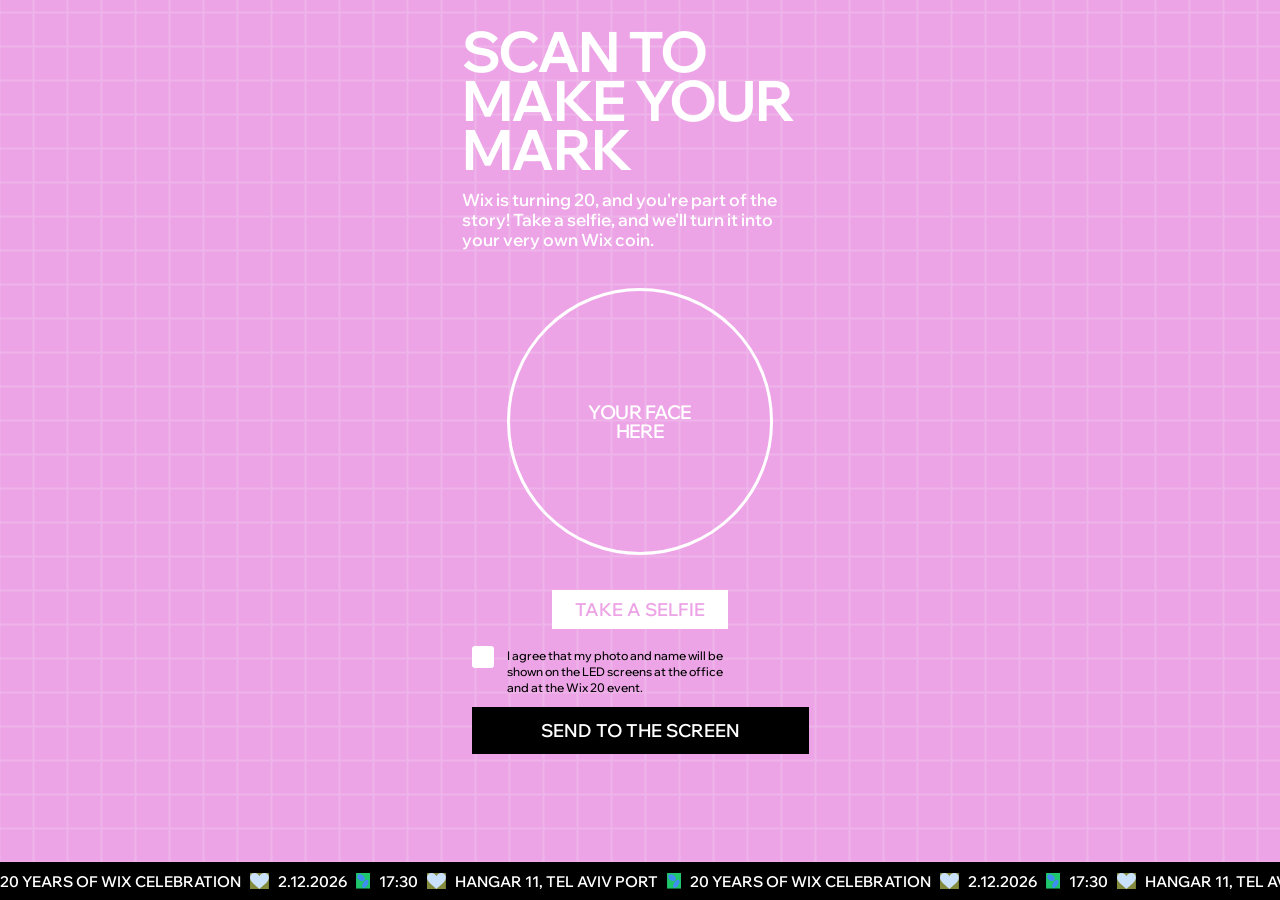
<file: upload-page/index.html>
<!doctype html>
<html lang="en">
<head>
<meta charset="utf-8">
<base target="_top">
<link rel="preconnect" href="https://fonts.gstatic.com" crossorigin>
<link href="https://fonts.googleapis.com/css2?family=Wix+Madefor+Display:wght@500;600;700&display=swap" rel="stylesheet">
<style>
  /* Figma "Make Your Mark — mobile upload page" (9660:2), drawn for a 390 x 844 phone. --u = one design px, so a narrower
     phone scales the whole page down instead of breaking the lines; wider screens keep the phone size. */
  :root{ --u:min(1px, calc(100vw / 390)); --btn:#fff; --btnText:#eca4e6; --ink:#000; }
  *{ box-sizing:border-box; -webkit-tap-highlight-color:transparent; }
  html{ min-height:100%; background:#eca4e6; }   /* Figma 9660:2 (11-25): one flat pink */
  body{ margin:0; min-height:100vh; min-height:100dvh; font-family:'Wix Madefor Display',system-ui,sans-serif; color:#fff; position:relative; overflow-x:hidden;
    /* the frame's grid: 2 px lines every 34 px (#EEB3E8), as in the design */
    background-image:linear-gradient(#eeb3e8 calc(2*var(--u)),transparent calc(2*var(--u))),linear-gradient(90deg,#eeb3e8 calc(2*var(--u)),transparent calc(2*var(--u)));
    background-size:calc(34*var(--u)) calc(34*var(--u)); background-position:calc(32.5*var(--u)) calc(11.5*var(--u)); }
  .page{ position:relative; width:calc(390*var(--u)); margin:0 auto; }
  /* below the text: one column with small gaps, so the button, the box and Send are on screen without scrolling;
     on a short phone the circle gets smaller (it is the one thing that gives) — Amnon 2026-11-25 */
  #flow{ display:flex; flex-direction:column; align-items:center; padding-bottom:calc(52*var(--u)); }
  #flow>.msg{ position:fixed; }
  h1{ margin:0; position:relative; left:calc(17*var(--u)); top:0; padding-top:calc(27.3*var(--u)); width:calc(352*var(--u));
    font:700 calc(56*var(--u))/calc(49*var(--u)) 'Wix Madefor Display',system-ui,sans-serif; letter-spacing:-.03em; text-transform:uppercase; }
  .sub{ margin:calc(15.7*var(--u)) 0 0 calc(17*var(--u)); width:calc(343*var(--u)); font-weight:600; font-size:calc(17.13*var(--u)); line-height:calc(19.98*var(--u)); }
  .shot{ --d:clamp(calc(110*var(--u)), calc(100dvh - 548*var(--u)), calc(266.6*var(--u))); margin-top:calc(38.5*var(--u)); width:var(--d); height:var(--d); flex:none; border-radius:50%; border:calc(3*var(--u)) solid #fff; overflow:hidden;
    display:flex; align-items:center; justify-content:center; text-align:center; font-weight:600; font-size:calc(18.5*var(--u)); line-height:calc(18.5*var(--u)); letter-spacing:-.03em; text-transform:uppercase; }
  .shot img{ width:100%; height:100%; object-fit:cover; }
  /* a short phone (browser bars take room): a smaller title, so Send stays on screen */
  @media (max-height:720px){ h1{ padding-top:calc(18*var(--u)); font-size:calc(46*var(--u)); line-height:calc(41*var(--u)); }
    .shot{ --d:clamp(calc(80*var(--u)), calc(100dvh - 502*var(--u)), calc(266.6*var(--u))); margin-top:calc(24*var(--u)); } }
  button{ border:0; cursor:pointer; color:#fff; font:600 calc(18*var(--u)) 'Wix Madefor Display',system-ui,sans-serif; text-transform:uppercase; }
  .pinkbtn{ margin-top:calc(35.4*var(--u)); height:calc(39*var(--u)); width:calc(176*var(--u)); background:var(--btn); color:var(--btnText); }
  /* Figma 9660:2 (latest): the same circle and the same 176-wide button before and after the selfie */
  label.consent{ display:flex; gap:calc(13*var(--u)); align-items:flex-start; align-self:flex-start; margin:calc(18.7*var(--u)) 0 0 calc(27*var(--u)); width:calc(262*var(--u));
    color:var(--ink); font-weight:500; font-size:calc(12*var(--u)); line-height:calc(16*var(--u)); cursor:pointer; }
  label.consent input{ appearance:none; -webkit-appearance:none; flex:none; width:calc(22*var(--u)); height:calc(22*var(--u)); margin:calc(-2.2*var(--u)) 0 0; border-radius:calc(3*var(--u)); background:#fff; display:grid; place-items:center; cursor:pointer; }
  label.consent input:checked::after{ content:''; width:calc(11*var(--u)); height:calc(6*var(--u)); border:solid var(--ink); border-width:0 0 calc(2.5*var(--u)) calc(2.5*var(--u)); transform:translateY(calc(-1.5*var(--u))) rotate(-45deg); }
  .send{ margin-top:calc(10.5*var(--u)); width:calc(337*var(--u)); height:calc(47*var(--u)); background:var(--ink); flex:none; }
  /* messages float just above the strip, so they never push or cover the page's own parts */
  .msg{ position:fixed !important; left:calc(12*var(--u)); right:calc(12*var(--u)); bottom:calc(46*var(--u) + env(safe-area-inset-bottom, 0px)); z-index:4; max-width:calc(366*var(--u)); margin:0 auto;
    font-weight:600; font-size:calc(14*var(--u)); line-height:calc(18*var(--u)); color:#fff; background:var(--ink); padding:calc(9*var(--u)) calc(12*var(--u)); }
  .msg:empty{ display:none; }
  .msg.err{ background:#b3261e; }
  .msg a{ color:inherit; }
  .bar{ align-self:stretch; margin:calc(8*var(--u)) calc(27*var(--u)) 0; height:calc(5*var(--u)); background:rgba(255,255,255,.45); overflow:hidden; display:none; }
  .bar i{ display:block; height:100%; width:30%; background:var(--ink); animation:slide 1.1s ease-in-out infinite; }
  @keyframes slide{ 0%{ transform:translateX(-120%);} 100%{ transform:translateX(340%);} }
  .sent{ margin:calc(23*var(--u)) 0 0 calc(22*var(--u)); width:calc(313*var(--u)); font-weight:600; font-size:calc(16*var(--u)); line-height:calc(20*var(--u)); }
  .sent p{ margin:0 0 calc(20*var(--u)); }
  .hide{ display:none !important; }
  button:focus-visible,input:focus-visible{ outline:calc(3*var(--u)) solid #000; outline-offset:calc(2*var(--u)); }
  /* the frame's black strip, running */
  .strip{ position:fixed; left:0; right:0; bottom:0; height:calc(38*var(--u) + env(safe-area-inset-bottom, 0px)); padding-bottom:env(safe-area-inset-bottom, 0px); background:#000; overflow:hidden; z-index:2; }
  .strip .run{ position:absolute; left:0; top:0; height:calc(38*var(--u)); display:flex; align-items:center; white-space:nowrap; animation:run 26s linear infinite; }
  .strip span{ display:inline-flex; align-items:center; font-weight:600; font-size:calc(15*var(--u)); text-transform:uppercase; margin-right:calc(9*var(--u)); }
  .strip svg{ height:calc(16*var(--u)); width:auto; display:block; }
  @keyframes run{ from{ transform:translateX(0);} to{ transform:translateX(-50%);} }
  @media (prefers-reduced-motion: reduce){ .strip .run,.bar i{ animation:none; } }
</style>
</head>
<body>
<div class="page" id="page">
  <h1>Scan to<br>make your<br>mark</h1>
  <p class="sub" id="sub">Wix is turning 20, and you're part of the story! Take a selfie, and we'll turn it into your very own Wix coin.</p>

  <div id="flow">
    <div class="shot" id="shot">Your face<br>here</div>
    <input id="file" type="file" accept="image/*" capture="user" class="hide">
    <button class="pinkbtn" id="take">Take a selfie</button>
    <button class="pinkbtn hide" id="again">Retake</button>

    <label class="consent" id="consentRow">
      <input type="checkbox" id="consent">
      <span>I agree that my photo and name will be shown on the LED screens at the office and at the Wix 20 event.</span>
    </label>
    <button class="send" id="send">Send to the screen</button>
    <div class="bar" id="bar"><i></i></div>
    <div class="msg" id="msg"></div>
  </div>

  <div class="sent hide" id="sent">
    <p>Sent!<br>Your coin will appear on the screen in a minute or two.</p>
  </div>
</div>
<div class="strip"><div class="run" id="run"></div></div>
<script>
const $=id=>document.getElementById(id);
const FORM_URL='<?= formUrl ?>';
let photo=null;   // jpeg data URL, upright, max 1600 px

// the strip: the design's text and its two icons, written over and over so it loops without a seam
(()=>{ const heart='<svg viewBox="0 0 18.92 16"><path d="M18.92 0H0v16h18.92z" fill="#858B3C"/><path d="M9.42 16C6.22 12.44 0 9.33 0 4.44 0 1.6 2.22 0 4.62 0c2.31 0 3.91 1.42 4.8 3.2C10.3 1.42 11.9 0 14.21 0c2.4 0 4.71 1.6 4.71 4.44 0 4.89-6.22 8-9.5 11.56z" fill="#C9E1FB"/></svg>',
  ovals='<svg viewBox="0 0 14.55 16.48"><path d="M14.55.02H.06v16h14.49z" fill="#1FC76C"/><path d="M3.62 7.39c2 1.25 4.33 1.11 5.22-.3.88-1.42-.02-3.58-2.02-4.83-2-1.25-4.33-1.11-5.22.3-.88 1.42.02 3.58 2.02 4.83zM11.55 12.55c1.52-2.17 1.91-4.53.86-5.26-1.04-.73-3.12.44-4.64 2.61-1.52 2.17-1.91 4.53-.86 5.26 1.05.73 3.12-.44 4.64-2.61z" fill="#3F8CF3"/></svg>';
  const one=['20 Years of Wix Celebration',heart,'2.12.2026',ovals,'17:30',heart,'Hangar 11, Tel Aviv Port',ovals].map(t=>`<span>${t}</span>`).join('');
  $('run').innerHTML=one+one; })();

$('take').onclick=$('again').onclick=()=>{ $('file').value=''; $('file').click(); };
$('consent').onchange=update;
function update(){ if($('msg').classList.contains('err') && photo && $('consent').checked) say(''); }
function say(t, bad, nolink){ const m=$('msg'); m.className='msg'+(bad?' err':''); m.textContent=t;
  if(bad && !nolink && FORM_URL.indexOf('http')===0){ m.append(' '); const a=document.createElement('a'); a.href=FORM_URL; a.textContent='Or upload through the form.'; m.append(a); } }

$('file').onchange=async e=>{
  const f=e.target.files && e.target.files[0]; if(!f) return;
  say('Preparing the photo…');
  try{
    photo=await shrink(f, 1600);
    $('shot').innerHTML=''; const im=new Image(); im.alt='Your selfie'; im.src=photo; $('shot').appendChild(im);
    $('take').classList.add('hide'); $('again').classList.remove('hide'); $('page').classList.add('has');
    say(''); update();
  }catch(err){ photo=null; update(); say('Could not read the photo. Please try again.', true); }
};

async function shrink(file, max){   // the browser applies the phone's rotation flag when decoding
  let src, w, h;
  try{ src=await createImageBitmap(file, {imageOrientation:'from-image'}); w=src.width; h=src.height; }
  catch(_){ src=await new Promise((ok,no)=>{ const i=new Image(); i.onload=()=>ok(i); i.onerror=no; i.src=URL.createObjectURL(file); }); w=src.naturalWidth; h=src.naturalHeight; }
  const k=Math.min(1, max/Math.max(w,h)), c=document.createElement('canvas');
  c.width=Math.round(w*k); c.height=Math.round(h*k);
  c.getContext('2d').drawImage(src,0,0,c.width,c.height);
  return c.toDataURL('image/jpeg',0.88);
}

function showSent(){ $('bar').style.display='none'; ['flow','sub'].forEach(id=>$(id).classList.add('hide')); $('sent').classList.remove('hide'); }
$('send').onclick=()=>{
  if(!photo) return say('Take a selfie first.', true, true);
  if(!$('consent').checked) return say('Please tick the box to agree.', true, true);
  $('send').disabled=true; $('again').disabled=true; $('bar').style.display='block'; say('Sending…');
  if(!window.google || !google.script){ setTimeout(showSent, 900); return; }   // preview outside Apps Script
  google.script.run
    .withSuccessHandler(showSent)
    .withFailureHandler(err=>{ $('bar').style.display='none'; $('again').disabled=false; update();
      say((err && err.message) || 'Sending failed. Please try again.', true); })
    .saveSelfie(photo, $('consent').checked);
};
</script>
</body>
</html>
</file>
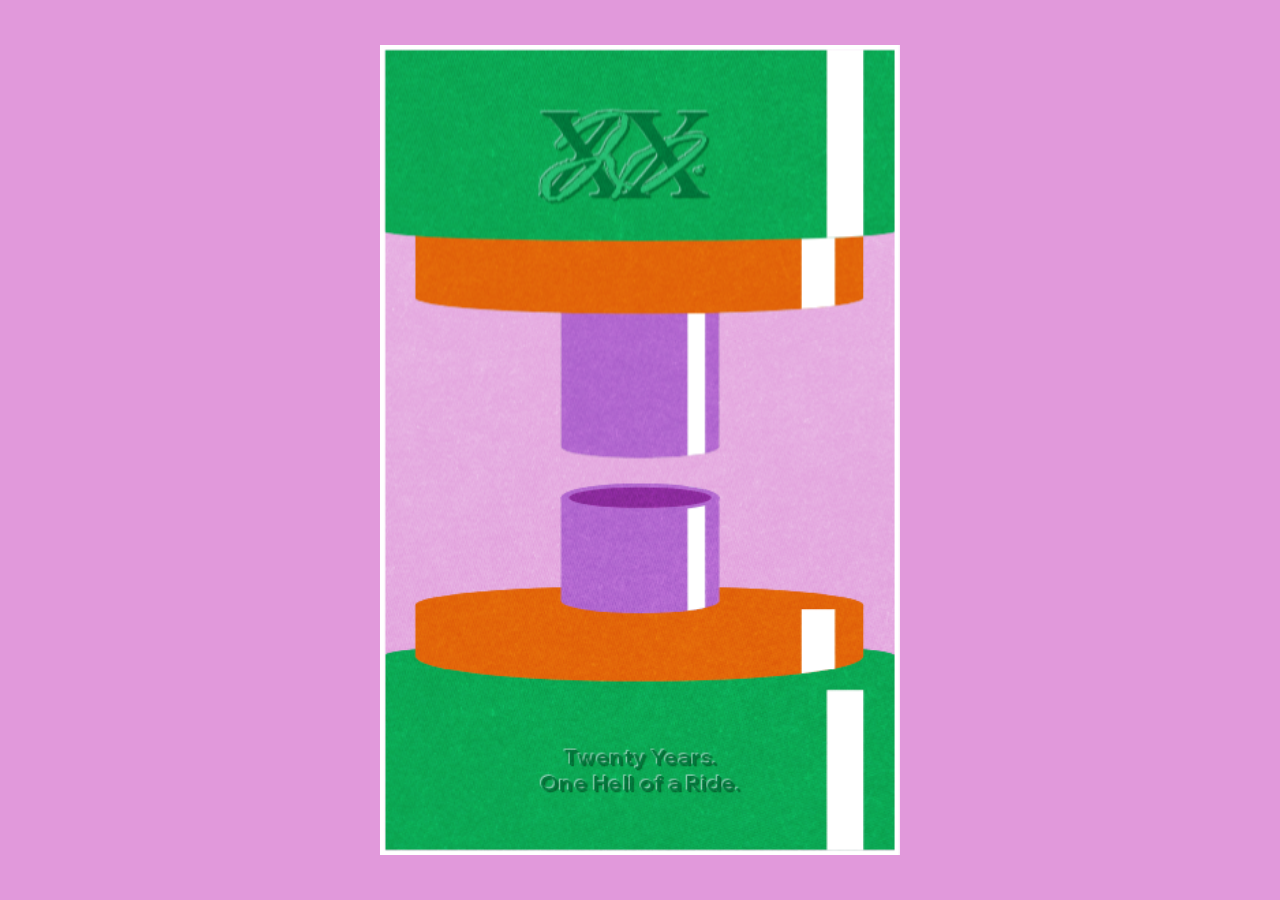
<file: screen/mint.html>
<!doctype html>
<html lang="he">
<head>
<meta charset="utf-8">
<title>Coin Mint v2</title>
<link href="fonts/fonts.css" rel="stylesheet">
<style>
  html,body{margin:0;height:100%;overflow:hidden;background:transparent}
  body:not(.panel){background:#e199db;display:flex;align-items:center;justify-content:center}
  canvas{display:block}
</style>
</head>
<body>
<canvas id="c"></canvas>
<script src="/people/people.js"></script>
<script type="module">
// v2 mint: a flat, graphic press (drawn in 2D, no camera, no blank fed in). Each cycle the press comes down, lifts,
// and the struck coin is there on the lower punch; the coin itself is drawn by the wall (one 3D coin, from the die out into the wall).
import { C, colorFor, drawBackdrop, layout, PRESS, BOX, BOX_LINE, OX, under, BG, BG_DEFAULT } from './v2-style.js';
import { MILESTONES } from './milestones.js';
const Q=new URLSearchParams(location.search), PANEL=Q.has('panel');
if(PANEL) document.body.classList.add('panel');
// screen size of the whole office frame; this page covers only the press box
const FW=+Q.get('fw')||2320, FH=+Q.get('fh')||Math.round(FW*880/2320);
const L=layout(FW,FH), s=L.s, B=L.box;
const cv=document.getElementById('c'); let x=cv.getContext('2d');
cv.width=Math.round(B.w); cv.height=Math.round(B.h);
if(!PANEL){ const k=Math.min(innerWidth/B.w, innerHeight/B.h)*0.9; cv.style.width=B.w*k+'px'; cv.style.height=B.h*k+'px'; }
const SPEED=+(Q.get('speed')??1);

// press parts, in reference px (absolute frame coords). cx/r: centre + half width; white: x where the lit white side starts;
// yT/ryT: top edge + top-face ellipse (0 = hidden); yB/ryB: bottom edge + its curve
const {UP, LOW, OPEN, HIT}=PRESS;
// the frame's grunge overlay (office.html) lightens everything under it; the press colours are pre-darkened so they
// come out as the Figma's (green 37,190,114 / orange 252,117,13 / blue 72,130,232) once the overlay is on
const UNDER=Q.has('raw')? (h=>h) : under;
addEventListener('message', e=>{ if(e.data?.type==='bg' && e.data.bg) Object.assign(BG, e.data.bg); });   // office: press C, background colour
function capOf(p,yT){
  if(p.capIn){ x.beginPath(); x.ellipse(p.cx,yT,p.r,p.ryT,0,0,Math.PI*2); x.fillStyle=UNDER(p.col); x.fill();   // the rim: the punch's own colour
    x.beginPath(); x.ellipse(p.cx,yT,p.capIn.rx,p.capIn.ry,0,0,Math.PI*2); x.fillStyle=UNDER(p.top); x.fill(); return; }
  x.beginPath(); x.ellipse(p.cx,yT,p.r,p.ryT,0,0,Math.PI*2); x.fillStyle=UNDER(p.top); x.fill(); }
function part(p, dy=0){   // the ram's grain follows it (dy)
  const yT=p.yT+dy, yB=p.yB+dy, l=p.cx-p.r, rr=p.cx+p.r;
  x.beginPath(); x.moveTo(l,yT);
  if(p.ryT) x.ellipse(p.cx,yT,p.r,p.ryT,0,Math.PI,0,false); else x.lineTo(rr,yT);
  x.lineTo(rr,yB);
  if(p.ryB) x.ellipse(p.cx,yB,p.r,p.ryB,0,0,Math.PI,false); else x.lineTo(l,yB);
  x.closePath(); x.fillStyle=UNDER(p.col); x.fill();
  if(p.ryT && p.wT!=null) capOf(p,yT);   // the stripe starts below the cap: paint the cap first so the stripe's top edge shows
  x.beginPath(); x.moveTo(l,yT); if(p.ryT) x.ellipse(p.cx,yT,p.r,p.ryT,0,Math.PI,0,false); else x.lineTo(rr,yT); x.lineTo(rr,yB); if(p.ryB) x.ellipse(p.cx,yB,p.r,p.ryB,0,0,Math.PI,false); else x.lineTo(l,yB); x.closePath();
  x.save(); x.clip(); x.fillStyle=C.white; { const w0=p.wT!=null? p.wT+dy : yT-50; x.fillRect(p.white,w0,(p.we??rr+2)-p.white,yB+50-w0); } x.restore();
  if(p.ryT && p.wT==null) capOf(p,yT);
  satin(()=>{ x.beginPath(); x.moveTo(l,yT); if(p.ryT) x.ellipse(p.cx,yT,p.r,p.ryT,0,Math.PI,0,false); else x.lineTo(rr,yT);
    x.lineTo(rr,yB); if(p.ryB) x.ellipse(p.cx,yB,p.r,p.ryB,0,0,Math.PI,false); else x.lineTo(l,yB); x.closePath(); }, dy);
}
// the coin's satin grain on the press: fine + soft blotches of light and dark, one screen pixel per grain, riding with the part
const GRN=(()=>{ const N=256, c=document.createElement('canvas'); c.width=c.height=N; const g=c.getContext('2d'), id=g.createImageData(N,N), d=id.data;
  const f=new Float32Array(N*N).map(()=>Math.random()-0.5), b=new Float32Array(N*N);
  for(let y=0;y<N;y++) for(let xx=0;xx<N;xx++){ let v=0; for(let k=-1;k<=1;k++) for(let m=-1;m<=1;m++) v+=f[((y+k+N)%N)*N+((xx+m+N)%N)]; b[y*N+xx]=v/9; }
  for(let i=0;i<N*N;i++){ const v=128+(f[i]*0.35+b[i]*1.2)*95; d[i*4]=d[i*4+1]=d[i*4+2]=Math.max(0,Math.min(255,v)); d[i*4+3]=255; }
  g.putImageData(id,0,0); return x.createPattern(c,'repeat'); })();
const GK=+(Q.get("pgrit")??0.22);
function satin(path, dy){ if(GK<=0) return;
  x.save(); path(); x.clip(); x.globalCompositeOperation='soft-light'; x.globalAlpha=GK;
  GRN.setTransform(new DOMMatrix().translate(0,dy).scale(1/s)); x.fillStyle=GRN; x.fillRect(BOX.x-20,BOX.y-60,BOX.w+40,BOX.h+120); x.restore(); }
// one cycle (s): rest up, down, strike, up; the coin shows as the ram clears it, then leaves (wall)
// the coin is made at the blow (hidden inside the closed punches) and shows as the ram lifts off it
const T={down:[0.9,1.15], hold:[1.15,1.32], up:[1.32,2.3], appear:1.15, end:+(Q.get('cycle')||7.5)};   // 7.5 s: 6 + the struck coin's longer stand (index.html HOLD)
const sm=t=>t*t*(3-2*t), clamp=(v,a=0,b=1)=>Math.min(b,Math.max(a,v)), seg=(t,a,b)=>clamp((t-a)/(b-a));
function ramY(t){
  if(t<T.down[0]) return OPEN;
  if(t<T.down[1]){ const u=seg(t,...T.down); return OPEN+(HIT-OPEN)*u*u*u; }             // accelerates into the blow
  if(t<T.hold[1]){ const u=t-T.hold[0]; return HIT-Math.abs(Math.sin(u*60))*2.2*Math.exp(-u*22); }   // a small rebound
  if(t<T.up[1]) return HIT+(OPEN-HIT)*sm(seg(t,...T.up));
  return OPEN; }
function impact(t){   // short white strokes out of the die at the blow
  const u=(t-T.down[1])/0.22; if(u<0||u>1) return;
  x.save(); x.strokeStyle=C.white; x.lineCap='round'; x.lineWidth=4; x.globalAlpha=1-u;
  const cy=452, cx0=208+OX, d=60+u*40, len=26*(1-u*0.5);
  for(const sx of [-1,1]) for(const a of [-0.45,0,0.45]){ const ca=Math.cos(a), sa=Math.sin(a), x0=cx0+sx*(d)*ca, y0=cy+d*sa*0.6;
    x.beginPath(); x.moveTo(x0,y0); x.lineTo(x0+sx*len*ca, y0+len*sa*0.6); x.stroke(); }
  x.restore(); }
// 2026-11-25 Figma 9680:636: the XX mark on the ram (moves with it) and the line on the base (ref px)
const XX=new Image(); XX.src='icons/xx-logo.svg'; try{ document.fonts.load('700 13px "Wix Madefor Display"'); }catch(e){}
const ART=document.createElement('canvas'), ax=ART.getContext('2d');
function emboss(paint, colour){   // paint() draws the art (in ref px) into ax; then: shadow down-right, highlight up-left, the art itself
  ART.width=cv.width; ART.height=cv.height; ax.setTransform(s,0,0,s,-B.x,-B.y); paint(ax);
  const tint=(c)=>{ const t=document.createElement('canvas'); t.width=ART.width; t.height=ART.height; const tx=t.getContext('2d');
    tx.drawImage(ART,0,0); tx.globalCompositeOperation='source-in'; tx.fillStyle=c; tx.fillRect(0,0,t.width,t.height); return t; };
  const o=Math.max(1,0.9*s), sh=tint('rgba(0,40,20,0.55)'), hi=tint('rgba(255,255,255,0.5)');
  x.save(); x.setTransform(1,0,0,1,0,0);
  x.drawImage(sh, o, o); x.drawImage(hi, -o*0.8, -o*0.8);
  if(colour) x.drawImage(tint(colour),0,0); else x.drawImage(ART,0,0);
  x.restore(); }
// the art is embossed once into its own layer (the XX rides with the ram: drawn offset by dy)
let xxCv=null, txCv=null;
function layer(fn){ const keep=x, c=document.createElement('canvas'); c.width=cv.width; c.height=cv.height; x=c.getContext('2d'); fn(); x=keep; return c; }
function pressArt(dy, which){
  if(!xxCv && XX.complete && XX.naturalWidth) xxCv=layer(()=>emboss(g=>g.drawImage(XX, 1711.1, 207.0, 107.6, 59.4)));
  if(!txCv && document.fonts.check('700 13px "Wix Madefor Display"')) txCv=layer(()=>emboss(g=>{ g.font='700 13.31px "Wix Madefor Display", system-ui, sans-serif';
    g.textAlign='center'; g.textBaseline='alphabetic'; g.fillStyle='#000';
    g.fillText('Twenty Years.', 1774.9, 620.4); g.fillText('One Hell of a Ride.', 1774.9, 637.4); }, '#006231'));
  x.save(); x.setTransform(1,0,0,1,0,0); if(which==='xx' && xxCv) x.drawImage(xxCv,0,dy*s); if(which==='text' && txCv) x.drawImage(txCv,0,0); x.restore();
}
// the frame's grunge texture (office.html lays it over the screen but leaves this box out): here the ram's share rides
// with the ram, so the texture never slides over the moving press. Same tiles, same origin as office.html.
const GRU=new Image(); GRU.src='icons/grunge.jpg'; const GOP=+(Q.get('grainop')??0.6);
const RAM=document.createElement('canvas'), RMK=document.createElement('canvas'); RAM.width=RMK.width=cv.width; RAM.height=RMK.height=cv.height;
function grunge(g, dyPx){ if(!(GRU.complete && GRU.naturalWidth) || GOP<=0) return;
  const p=g.createPattern(GRU,'repeat'), tw=529.6*s, th=353.1*s;
  p.setTransform(new DOMMatrix().translate(-9*s - B.x, -B.y + dyPx).scale(tw/GRU.naturalWidth, th/GRU.naturalHeight));
  g.save(); g.setTransform(1,0,0,1,0,0); g.globalCompositeOperation='overlay'; g.globalAlpha=GOP; g.fillStyle=p; g.fillRect(0,0,g.canvas.width,g.canvas.height); g.restore(); }
// the still part and the ram are each drawn once into their own layer (redrawn only when an asset arrives or the
// background colour changes); each frame just lays the two down, the ram moved by dy. Cheap enough for a 4K screen.
const PAD=60*s, STILL=document.createElement('canvas'); STILL.width=cv.width; STILL.height=cv.height; RAM.height=cv.height+Math.round(PAD);
let cacheKey=null;
function build(){
  const ln=BOX_LINE, keep=x;
  // still: backdrop, panel, base, the base's line, the frame, and its texture
  x=STILL.getContext('2d'); x.setTransform(1,0,0,1,0,0);
  drawBackdrop(x, cv.width, cv.height, B.x, B.y, FH);   // opaque: the wall's coins never show through the box
  x.setTransform(s,0,0,s,-B.x,-B.y);
  x.save(); x.beginPath(); x.rect(BOX.x+ln,BOX.y+ln,BOX.w-2*ln,BOX.h-2*ln); x.clip();
  if(BG.top.toLowerCase()===BG_DEFAULT.top.toLowerCase()){ x.fillStyle='rgba(224,139,217,0.18)'; x.fillRect(BOX.x,BOX.y,BOX.w,BOX.h); }   // Figma 9680:636: the box's own pink panel, a touch deeper than the wall
  for(const p of LOW) part(p);
  pressArt(0,'text');
  x.restore();
  x.strokeStyle=C.white; x.lineWidth=ln; x.strokeRect(BOX.x+ln/2,BOX.y+ln/2,BOX.w-ln,BOX.h-ln);
  grunge(x, 0);
  // ram at rest (dy 0), PAD px of extra room above so it can move down; its texture is part of it, so it moves with it
  const rx=RAM.getContext('2d'); x=rx; rx.setTransform(1,0,0,1,0,0); rx.clearRect(0,0,RAM.width,RAM.height);
  x.setTransform(s,0,0,s,-B.x,-B.y+PAD);
  for(const p of UP) part(p,0);
  pressArt(PAD/s,'xx');
  const mk=RMK.getContext('2d'); RMK.height=RAM.height; mk.globalCompositeOperation='copy'; mk.drawImage(RAM,0,0);
  grunge(rx, PAD); rx.save(); rx.setTransform(1,0,0,1,0,0); rx.globalCompositeOperation='destination-in'; rx.drawImage(RMK,0,0); rx.restore();
  x=keep; }
function draw(t){
  const ln=BOX_LINE, dy=ramY(t);
  const key=[!!(GRU.complete&&GRU.naturalWidth), !!xxCv, !!txCv, BG.top, document.fonts.check('700 13px "Wix Madefor Display"')].join();
  if(key!==cacheKey){ cacheKey=key; build(); if(!xxCv||!txCv) pressArt(0,'none'); }
  x.setTransform(1,0,0,1,0,0); x.globalCompositeOperation='copy'; x.drawImage(STILL,0,0); x.globalCompositeOperation='source-over';
  x.save(); x.beginPath(); x.rect((BOX.x+ln)*s-B.x,(BOX.y+ln)*s-B.y,(BOX.w-2*ln)*s,(BOX.h-2*ln)*s); x.clip();
  x.drawImage(RAM, 0, dy*s-PAD); x.restore();
  // the blow's white strokes on top
  x.setTransform(s,0,0,s,-B.x,-B.y); impact(t);
}

// ---------- the queue: every milestone, with people in between (as before) ----------
const AIDEMO=Q.has('aifaces'), WATCH=AIDEMO? null : window.watchPeople;
const DEMO=(AIDEMO? [['Noa Peretz',2014,'r0'],['Ruth Klein',2008,'r2'],['David Mensah',2016,'r3'],['Maya Cohen',2023,'r4'],['Avi Shalom',2007,'r5']] : [['Noa Peretz',2014,'p0'],['Yossi Amar',2019,'p1'],['Ruth Klein',2008,'p2'],['David Mensah',2016,'p3'],['Maya Cohen',2023,'p4'],['Avi Shalom',2007,'p5']])
  .map(([name,year,f])=>({id:'ph-'+f, name, year, photo:'people/'+f+'.jpg'}));
let PEOPLE=[], FRESH=[], mi=0, pi=0, wantPerson=false, seen=null;
const personItem=p=>({kind:'person', id:p.id, name:p.name, year:p.year||2026, photo:p.photo});
// picked one at a time: a milestone, then an employee, and so on (the employee list arrives a few seconds after start,
// so a queue built up front had no one in it for the first 71 milestones); a new upload is struck next
function onPeopleList(l){ const list=l.filter(p=>p.photo), keys=list.map(p=>p.id+'|'+(p.added||''));
  if(seen){ const fresh=list.filter((p,i)=>!seen.has(keys[i])); FRESH.push(...fresh.map(personItem)); }
  seen=new Set(keys); PEOPLE=list; }
if(WATCH) WATCH(onPeopleList, 15000);
function nextItem(){ if(FRESH.length) return FRESH.shift();
  const ps=WATCH? PEOPLE : DEMO;
  if(wantPerson && ps.length){ wantPerson=false; return personItem(ps[pi++ % ps.length]); }
  wantPerson=true; const [year,title]=MILESTONES[mi++ % MILESTONES.length]; return {kind:'milestone', year, title}; }

let t=+(Q.get('t')||0), last=performance.now(), cur=nextItem(), fired=false, frozen=Q.has('t'), n=0;
function frame(now){
  const dt=Math.min(0.05,(now-last)/1000)*SPEED; last=now; if(!frozen) t+=dt;
  if(t>=T.appear && !fired){ fired=true; n++;
    const it={...cur, color:colorFor(cur.year)};
    if(parent!==window) parent.postMessage({type:'minted', item:it}, '*'); }
  if(t>=T.end){ t-=T.end; fired=false; cur=nextItem(); }
  draw(t); requestAnimationFrame(frame); }
window.__mint={ dy:()=>ramY(t), state:()=>t+0.001, seek:v=>{ t=v; frozen=true; fired=v>=T.appear; }, play:()=>{ frozen=false; }, T, count:()=>n };
requestAnimationFrame(frame);
</script>
</body>
</html>
</file>
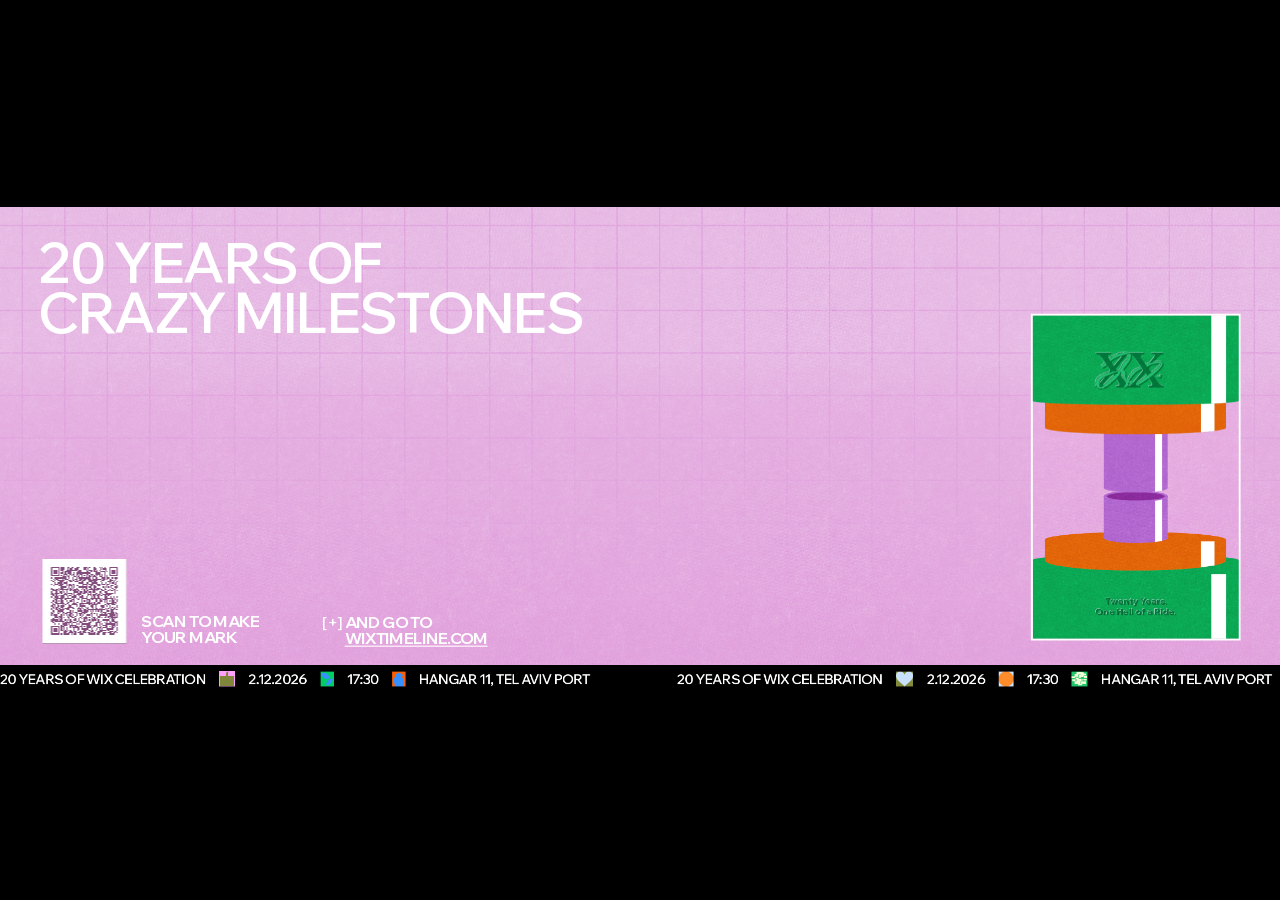
<file: screen/office.html>
<!doctype html>
<html lang="he">
<head>
<meta charset="utf-8">
<title>Office Screen v2</title>
<link href="fonts/fonts.css" rel="stylesheet">
<style>
  html,body{margin:0;height:100%;background:#000;overflow:hidden}
  #screen{position:absolute;left:0;top:0;transform-origin:0 0;overflow:hidden;font-family:'Wix Madefor Display',system-ui,sans-serif;color:#fff}
  #screen>*{position:absolute}
  iframe{border:0;display:block;background:transparent}
  .t{text-transform:uppercase;white-space:nowrap}
  #title{font-weight:600;letter-spacing:-0.0302em}
  #go{font-weight:700;letter-spacing:-0.03em}
  #go b{font-weight:500;position:absolute;letter-spacing:-0.03em}
  #go u{text-decoration-thickness:.07em;text-underline-offset:.12em}
  #qr{background:#fff;box-sizing:border-box}
  #qr .q{display:block;width:100%;height:100%;background:var(--qrc,#b84fae);-webkit-mask:url(upload-qr.svg) center/100% 100% no-repeat;mask:url(upload-qr.svg) center/100% 100% no-repeat}
  #scan{font-weight:700;letter-spacing:-0.03em}
  #strip{background:#000;overflow:hidden;left:0}
  #strip .run{position:absolute;left:0;top:0;height:100%;display:flex;align-items:center;white-space:nowrap;will-change:transform;animation:run var(--dur) linear infinite}
  #strip span{font-weight:600;text-transform:uppercase;letter-spacing:-0.03em}
  #strip i{display:inline-flex;gap:.35em;align-items:center}
  #strip svg{display:block}
  @keyframes run{from{transform:translateX(0)}to{transform:translateX(-50%)}}
  #pal{position:fixed;right:16px;top:16px;z-index:9;display:none;gap:10px;align-items:center;background:rgba(0,0,0,.75);color:#fff;padding:10px 14px;border-radius:10px;font:15px system-ui;direction:rtl}
  #tune{position:fixed;right:16px;top:72px;z-index:9;display:none;flex-direction:column;gap:8px;background:rgba(0,0,0,.75);color:#fff;padding:12px 16px;border-radius:10px;font:15px system-ui;direction:rtl;min-width:320px}
  #tune.on{display:flex} #tune label{display:flex;gap:10px;align-items:center} #tune label span{width:110px} #tune input{flex:1} #tune b{width:44px;text-align:left;font-weight:600} #tune .row{display:flex;gap:8px} #tune button{font:inherit;padding:4px 10px}
  #pal.on{display:flex} #pal input{width:42px;height:32px;border:0;padding:0;background:none} #pal button{font:inherit;padding:4px 10px}
  #load{position:fixed;inset:0;display:flex;align-items:center;justify-content:center;color:#aaa;font:20px system-ui;direction:rtl;background:#000;transition:opacity .6s}
</style>
</head>
<body>
<div id="screen">
  <canvas id="bg"></canvas>
  <iframe id="mint" title="mint" allowtransparency="true"></iframe>
  <iframe id="wall" title="wall" allowtransparency="true"></iframe>
  <div id="go" class="t"><b>[+]</b><div>AND GO TO<br><u>WIXTIMELINE.COM</u></div></div>
  <div id="title" class="t">20 YEARS OF<br>CRAZY MILESTONES</div>
  <div id="qr"><i class="q"></i></div>
  <div id="scan" class="t">SCAN TO MAKE<br>YOUR MARK</div>
  <div id="strip"><div class="run" id="run"></div></div>
</div>
<div id="tune"><div>הגדרות מסך (S להסתיר)</div>
  <label><span>מספר מטבעות</span><input id="tn" type="range" min="10" max="160" step="5"><b id="tnv"></b></label>
  <label><span>מהירות</span><input id="ts" type="range" min="0.2" max="1.5" step="0.05"><b id="tsv"></b></label>
  <label><span>טשטוש עומק</span><input id="ta" type="range" min="0" max="0.8" step="0.05"><b id="tav"></b></label>
  <label><span>כהות הברקוד</span><input id="tq" type="range" min="0" max="1" step="0.05"><b id="tqv"></b></label>
  <div class="row"><button id="tr">ברירת מחדל</button><button id="tx">סגור</button></div></div>
<div id="pal">רקע למעלה: <input id="bgh" type="color" title="צבע הרקע למעלה"> רקע: <input id="bgc" type="color" title="צבע הרקע"> גריד: <input id="grc" type="color" title="צבע הגריד"> | צבעי המטבעות: <span id="palc"></span><button id="palp1">חדש</button><button id="palp2">כחול ורוד צהוב</button><button id="palp3">קודם</button><button id="palr">ברירת מחדל</button><button id="palx">סגור</button></div>
<div id="load">טוען…</div>
<script type="module">
// Office LED screen, v2 look: the event site's frame. The press sits in an opaque box at the left; the coin wall fills the whole
// screen behind the text (cut out where the box is); each struck coin comes out of the box over its frame and into the wall.
// 2320x880 preview, ?full = 4640x1760.
import { layout, drawBackdrop, COIN_COLORS, DEFAULT_COIN_COLORS, PREV_COIN_COLORS, setCoinColors, BG, BG_DEFAULT, setBg, under, hiFor } from './v2-style.js';
const Q=new URLSearchParams(location.search), FULL=Q.has('full');
const W=FULL? 4640 : 2320, H=FULL? 1760 : 880, L=layout(W,H), s=L.s, B=L.box;
const pass=['slots','poll','seed','speed','n','aifaces','pbump','pscale','colors','ap','focus','cycle','grainop','doflod','spread'].filter(k=>Q.has(k)).map(k=>`&${k}=${encodeURIComponent(Q.get(k))}`).join('');
const $=id=>document.getElementById(id), px=v=>v*s+'px';
const scr=$('screen'); scr.style.width=W+'px'; scr.style.height=H+'px';
// 2026-11-25 Figma 9680:636: the frame's grunge texture (overlay, 60%), tiles 529.6 x 353.1 ref px. Baked into the backdrop
// here; the coins (index.html) and the press (mint.html) apply the same tiles themselves. A blended layer over the whole
// screen did the same but halved the frame rate.
let drawBg=null; const GRU=new Image(); GRU.onload=()=>drawBg?.(); GRU.src='icons/grunge.jpg';
function bakeGrunge(x){ if(!(GRU.complete && GRU.naturalWidth)) return; const tw=529.6*s, th=353.1*s;
  x.save(); x.globalCompositeOperation='overlay'; x.globalAlpha=+(Q.get('grainop')??0.6);
  for(let ty=0; ty<H; ty+=th) for(let tx=-9*s; tx<W; tx+=tw) x.drawImage(GRU, tx, ty, tw, th); x.restore(); }
const bg=$('bg'); bg.width=W; bg.height=H;
drawBg=function(){ drawBackdrop(bg.getContext('2d'),W,H);
// the frame's faint grid (?grid = cell in reference px, ?gridop = strength)
{ const gc=document.createElement('canvas'); gc.width=W; gc.height=H; const x=gc.getContext('2d'), g=(+(Q.get('grid')||66.38))*s;   // 2026-11-25 Figma: 154 px cells at 4640 = 66.38 ref, lines from x 34.5 / y 28.6
  x.strokeStyle=under(Q.get('gridc')? '#'+Q.get('gridc') : BG.grid); /* painted so it shows as the chosen colour (default #F1B2EB) under the grunge */ x.lineWidth=Math.max(1,2.2*s); x.beginPath();
  for(let gx=34.5*s; gx<W; gx+=g){ const v=Math.round(gx)+0.5; x.moveTo(v,0); x.lineTo(v,H); }
  for(let gy=28.6*s; gy<H; gy+=g){ const v=Math.round(gy)+0.5; x.moveTo(0,v); x.lineTo(W,v); } x.stroke();
  // the grid softens toward the bottom, as in the Figma 9680:636 (full to y 380, half by y 600, ref px)
  const f=x.createLinearGradient(0,380*s,0,600*s); f.addColorStop(0,'#000'); f.addColorStop(1,'rgba(0,0,0,0.5)');
  x.globalCompositeOperation='destination-in'; x.fillStyle=f; x.fillRect(0,0,W,H); bg.getContext('2d').drawImage(gc,0,0); }
  bakeGrunge(bg.getContext('2d')); }
drawBg();
const mint=$('mint'), wall=$('wall');
Object.assign(mint.style,{left:B.x+'px', top:B.y+'px'}); mint.width=Math.round(B.w); mint.height=Math.round(B.h);
mint.src=`mint.html?panel&fw=${W}&fh=${H}${pass}`;
wall.style.left=wall.style.top='0'; wall.width=W; wall.height=H;
wall.src=`index.html?embed&hole&w=${W}&h=${H}${pass}`;
// type, placed in reference-frame px (2000 x 759)
const place=(el,o)=>{ for(const [k,v] of Object.entries(o)) el.style[k]= typeof v==='number'? px(v) : v; };
// 2026-11-25 Figma (big-screen-20-years 9640:6016): bigger title, big QR, bold small lines, taller strip
place($('go'),{left:503.6, top:636.0, fontSize:25.12, lineHeight:25.12}); $('go').querySelector('b').style.left='0'; $('go').querySelector('div').style.marginLeft=px(35);
place($('title'),{left:59.8, top:45.7, fontSize:86.75, lineHeight:79.65});
place($('qr'),{left:66.4, top:549.6, width:130.6, height:131.9, padding:12.75});   // Figma 9680:636 11-25 update: smaller QR
place($('scan'),{left:220.9, top:634.3, fontSize:25.12, lineHeight:25.12});
// ?qr=0 hides the upload QR and its line (the QR opens the selfie upload page, brik-tools/people/upload-link.txt)
if(Q.get('qr')==='0'){ $('qr').remove(); $('scan').remove(); }
place($('strip'),{top:716.8, width:2000, height:41.8});
// the running strip: one set of items, written twice so it loops without a seam
// the frame's eight little icons between the items (icons/*.svg), 20 ref px tall
// the frame's icons (Figma 9680:636 three + the site's other five), sized in Figma px of a 4640 frame.
// Each group of the strip shows a different three (Amnon 2026-11-25): group g takes icons 3g, 3g+1, 3g+2 of the 8, round the list,
// so 8 groups go through every mix once before the strip repeats.
const IC=[['strip-1',57.62,56.69],['strip-2',48.29,53.07],['strip-3',48.19,53.11],['heart',53.1*213/180,53.1],['sun',53.1,53.1],['pieces',53.1*196/180,53.1],['layers',53.1*236/152,53.1],['cake',53.1*253/190,53.1]];
const GROUPS=8;
const ic=k=>{ const [n,w,h]=IC[k%IC.length]; return `<img src="icons/${n}.svg" alt="" style="height:${px(h*2000/4640)};width:${px(w*2000/4640)};display:block">`; };
const TXT=['20 YEARS OF WIX CELEBRATION','2.12.2026','17:30','HANGAR 11, TEL AVIV PORT'];
// one group = the 4 items with an icon between each, then a wide gap (no icon) before the next "20 YEARS"; 3 groups use the 8 icons in turn
let one='', k=0; for(let g=0; g<GROUPS; g++) TXT.forEach((t,i)=>{ const last=i===TXT.length-1;
  one+=`<span style="font-size:${px(21.43)};margin-right:${px(last? 136 : 20.9)};display:inline-flex;align-items:center">${t}</span>`;
  if(!last) one+=`<span style="margin-right:${px(20.9)};display:inline-flex;align-items:center">${ic(k++)}</span>`; });
const run=$('run'); run.innerHTML=one+one; run.style.setProperty('--dur', (+(Q.get('strip')||66)*GROUPS/3)+'s');   // same speed as before: the lap is GROUPS groups long   // same speed as before for the longer lap

const fit=()=>{ const k=Math.min(innerWidth/W, innerHeight/H); scr.style.transform=`scale(${k})`;
  scr.style.left=((innerWidth-W*k)/2)+'px'; scr.style.top=((innerHeight-H*k)/2)+'px'; };
addEventListener('resize',fit); fit();
let n=0;
addEventListener('message', e=>{ if(e.source===mint.contentWindow && e.data?.type==='minted'){ wall.contentWindow.postMessage(e.data,'*'); n++; } });
// coin colours: press C (kept in this browser; the wall recolours at once)
const pal=$('pal'), palc=$('palc');
function bgSend(o){ setBg(o); drawBg(); mint.contentWindow.postMessage({type:'bg', bg:{...BG}},'*'); }
$('bgc').oninput=e=>{ bgSend({top:e.target.value, hi:hiFor(e.target.value)}); $('bgh').value=BG.hi; }; $('bgh').oninput=e=>bgSend({hi:e.target.value}); $('grc').oninput=e=>bgSend({grid:e.target.value});
function palDraw(){ $('bgc').value=BG.top; $('bgh').value=BG.hi; $('grc').value=BG.grid; palc.innerHTML=''; COIN_COLORS.forEach((c,i)=>{ const inp=document.createElement('input'); inp.type='color'; inp.value=c;
  inp.oninput=()=>{ const l=COIN_COLORS.slice(); l[i]=inp.value; setCoinColors(l); wall.contentWindow.postMessage({type:'colors', list:l},'*'); }; palc.appendChild(inp); }); }
function onKey(k){ if(k==='c'||k==='C'||k==='ב'){ pal.classList.toggle('on'); palDraw(); } if(k==='s'||k==='S'||k==='ד'){ tune.classList.toggle('on'); tuneDraw(); } }
addEventListener('keydown', e=>onKey(e.key)); addEventListener('message', e=>{ if(e.data?.type==='key') onKey(e.data.key); });
// screen settings (key S): coin count, drift speed, depth blur. Kept in this browser (the wall reads the same store at start).
const TDEF={n:110, speed:1, ap:0.3, qr:0.6}, tune=$('tune');
let T=(()=>{ try{ return {...TDEF, ...JSON.parse(localStorage.getItem('wix20-tune')||'{}')}; }catch(e){ return {...TDEF}; } })();
const TI={n:$('tn'), speed:$('ts'), ap:$('ta'), qr:$('tq')}, TV={n:$('tnv'), speed:$('tsv'), ap:$('tav'), qr:$('tqv')};
// QR: 0 = the frame's own light pink, 1 = near black (0.6 = the deep pink that scans well)
const QR0=[241,178,235], QR1=[58,10,53];   // 0 = the Figma QR pink (#f1b2eb)
function qrColor(){ const t=+T.qr; document.documentElement.style.setProperty('--qrc', 'rgb('+QR0.map((a,i)=>Math.round(a+(QR1[i]-a)*t)).join(',')+')'); }
function tuneDraw(){ for(const k in TI){ TI[k].value=T[k]; TV[k].textContent=k==='n'? T[k] : (+T[k]).toFixed(2); } }
function tuneSend(){ qrColor(); try{ localStorage.setItem('wix20-tune', JSON.stringify(T)); }catch(e){} wall.contentWindow.postMessage({type:'tune', ...T},'*'); }
for(const k in TI) TI[k].oninput=()=>{ T[k]=+TI[k].value; tuneDraw(); tuneSend(); };
$('tx').onclick=()=>tune.classList.remove('on');
$('tr').onclick=()=>{ T={...TDEF}; tuneDraw(); tuneSend(); };
qrColor();
$('palx').onclick=()=>pal.classList.remove('on');
const PRESETS={palp1:DEFAULT_COIN_COLORS, palp2:['#4984e9','#eface9','#ffd03b'], palp3:PREV_COIN_COLORS};   // ready colour sets; each box can still be changed by hand
for(const id in PRESETS) $(id).onclick=()=>{ const l=PRESETS[id].slice(); setCoinColors(l); wall.contentWindow.postMessage({type:'colors', list:l},'*'); palDraw(); };
$('palr').onclick=()=>{ bgSend({...BG_DEFAULT}); setCoinColors(DEFAULT_COIN_COLORS.slice()); wall.contentWindow.postMessage({type:'colors', list:DEFAULT_COIN_COLORS},'*'); palDraw(); };
window.__office={count:()=>n};
document.fonts.ready.then(()=>{ const ld=$('load'); ld.style.opacity=0; setTimeout(()=>ld.remove(),700); });   // the frame + press show at once; the coins fade in when built
</script>
</body>
</html>
</file>
<file: screen/fonts/fonts.css>
/* cyrillic-ext (variable font: one file covers 400-800) */
@font-face {
  font-family: 'Wix Madefor Display';
  font-style: normal;
  font-weight: 400 800;
  font-display: block;
  src: url(f5.woff2) format('woff2');
  unicode-range: U+0460-052F, U+1C80-1C8A, U+20B4, U+2DE0-2DFF, U+A640-A69F, U+FE2E-FE2F;
}
/* cyrillic (variable font: one file covers 400-800) */
@font-face {
  font-family: 'Wix Madefor Display';
  font-style: normal;
  font-weight: 400 800;
  font-display: block;
  src: url(f3.woff2) format('woff2');
  unicode-range: U+0301, U+0400-045F, U+0490-0491, U+04B0-04B1, U+2116;
}
/* vietnamese (variable font: one file covers 400-800) */
@font-face {
  font-family: 'Wix Madefor Display';
  font-style: normal;
  font-weight: 400 800;
  font-display: block;
  src: url(f1.woff2) format('woff2');
  unicode-range: U+0102-0103, U+0110-0111, U+0128-0129, U+0168-0169, U+01A0-01A1, U+01AF-01B0, U+0300-0301, U+0303-0304, U+0308-0309, U+0323, U+0329, U+1EA0-1EF9, U+20AB;
}
/* latin-ext (variable font: one file covers 400-800) */
@font-face {
  font-family: 'Wix Madefor Display';
  font-style: normal;
  font-weight: 400 800;
  font-display: block;
  src: url(f4.woff2) format('woff2');
  unicode-range: U+0100-02BA, U+02BD-02C5, U+02C7-02CC, U+02CE-02D7, U+02DD-02FF, U+0304, U+0308, U+0329, U+1D00-1DBF, U+1E00-1E9F, U+1EF2-1EFF, U+2020, U+20A0-20AB, U+20AD-20C4, U+2113, U+2C60-2C7F, U+A720-A7FF;
}
/* latin (variable font: one file covers 400-800) */
@font-face {
  font-family: 'Wix Madefor Display';
  font-style: normal;
  font-weight: 400 800;
  font-display: block;
  src: url(f2.woff2) format('woff2');
  unicode-range: U+0000-00FF, U+0131, U+0152-0153, U+02BB-02BC, U+02C6, U+02DA, U+02DC, U+0304, U+0308, U+0329, U+2000-206F, U+20AC, U+2122, U+2191, U+2193, U+2212, U+2215, U+FEFF, U+FFFD;
}
</file>
